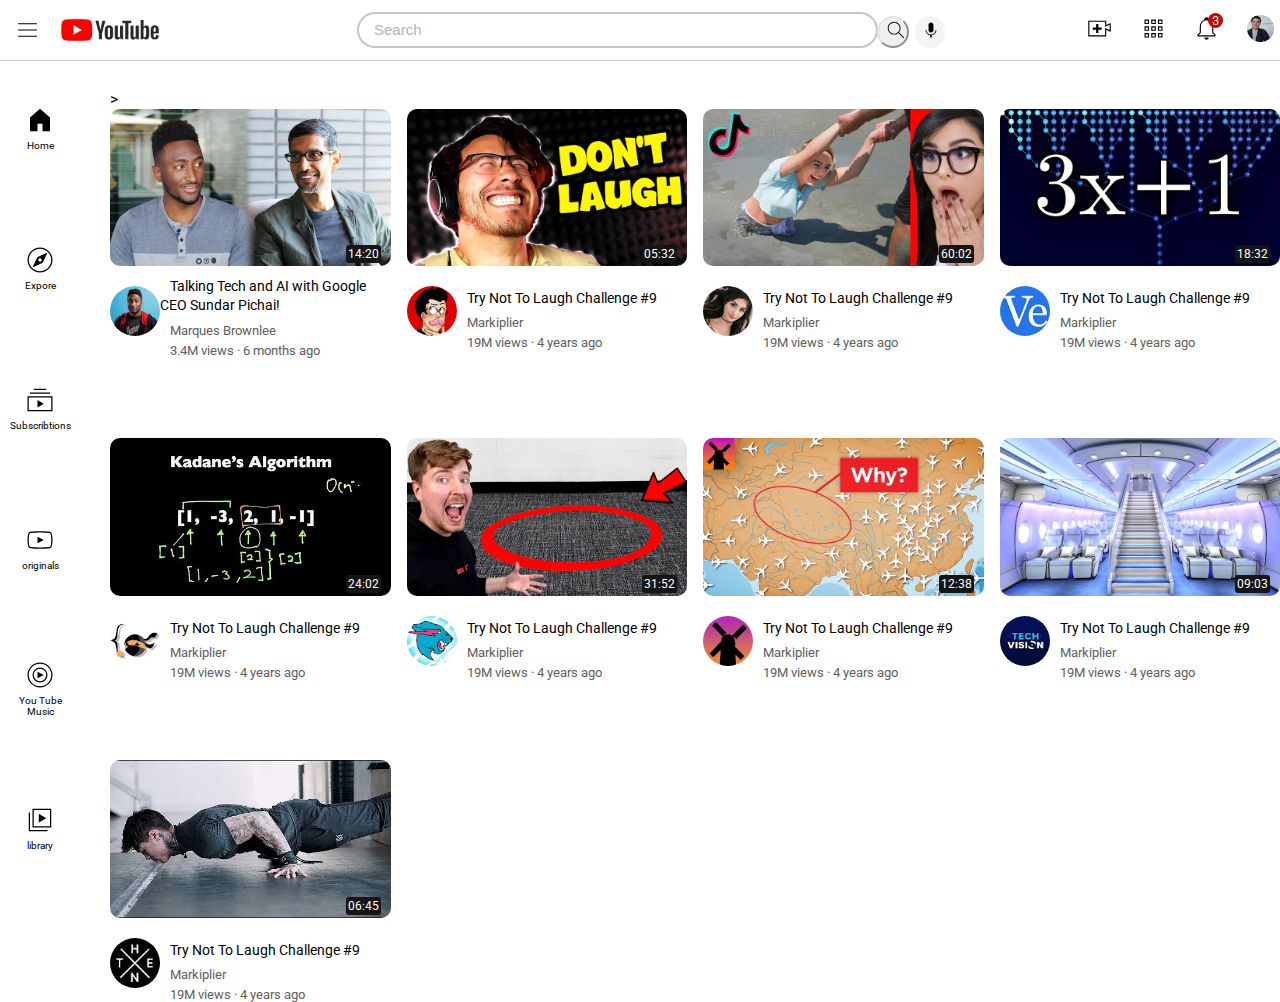
<file: index.html>
<!DOCTYPE html>
<html>
    <head>
        <title>youtube.com</title>
        <link rel="preconnect" href="https://fonts.googleapis.com">
        <link rel="preconnect" href="https://fonts.gstatic.com" crossorigin>
        <link href="https://fonts.googleapis.com/css2?family=Roboto:wght@300;500&display=swap" rel="stylesheet">
        
       <link rel="stylesheet" href="youtube.css">
       <style>
    
    body{
    margin: 0;
    padding-top: 90px;
    padding-left: 110px;
    font-family: Roboto, Arial, Helvetica, sans-serif;
    }
    .search-bar{
    font-size: 13px;
    color:black;
    margin-left: 12px;
    border-style: solid;
    border-color: rgb(199, 197, 197);
    border-radius: 20px;
    height: 30px;
    padding-left: 15px;
    flex: 1; 
    }
    .search-bar::placeholder{  
    font-size: 15px;
    color: rgb(182, 178, 178);
    }
    .thumbnail{
    width: 100%;
    display: block;
    cursor: pointer;
    border-radius: 10px; 
    }     
    .profile-icon{
    height: 50px;
    width: 100%;
    border-radius: 25px;
    border: none;
    display: inline-block;
    margin-top: 10px;
    cursor: pointer;
    position: relative;
    }
    .video-title{
    margin-bottom: 0;
    background-color: white;
    margin-top: 10px;
    cursor: pointer;
    
    }
    .profile-bar{
    position: relative;
    vertical-align: top;
    margin-top: 10px;
    background-color: rgb(255, 255, 255);
    }
    .video-author,.video-stats{
    font-size: 13px;
    color: rgb(96, 96, 96);
    margin-top: 9px;
    margin-bottom: 0;
    margin-left: 10px; 
    }
    .video-stats{
    margin-top: 5px;   
    }
    .title-text{
    margin-left: 10px;
    margin-bottom: 0;           
    font-size: 14px;
    font-weight: bold 500;
    text-decoration: none;
    color: black;
    
    
    }
    .info-bar{
    display: grid;
    grid-template-columns: 50px 1fr;
    }
    .video-grid{
    display: grid;
    grid-template-columns: 1fr 1fr 1fr;
    column-gap: 16px;
    row-gap: 80px;  
    }
    @media (max-width: 800px){
        .video-grid{
            grid-template-columns: 1fr 1fr;
        }
    }
    @media (min-width: 1000px){
        .video-grid{
            grid-template-columns: 1fr 1fr 1fr 1fr;
        }
    }
    .header{
        height: 60px;
        display: flex;
        flex-direction: row;
        justify-content: space-between;
        align-items: center;
        margin-bottom: 10px;
        position: fixed;
        top: 0px;
        left: 0px;
        right: 0px;
        background-color: white;
        border-bottom-width: 1px;
        border-bottom-style: solid;
        border-bottom-color: rgb(204, 201, 201);
        z-index: 1;
    }
    .left-sn{
                           
        align-items: center;
        display: flex;
    }
    .middle-sn{       
        max-width: 600px;        
        flex: 1;
        margin-left: 70px;
        margin-right: 30px;
        display: flex;
        align-items: center;
    }
    .right-sn{
        
        padding-top: 10px;
        width: 200px;
        display: flex;
        align-items: center;
        justify-content: space-between;
        flex-shrink: 0;
    }
    .utube-logo{
        height: 60px;
        width: 120px;
        
    }
    .hamburger-menu{
        height: 25px;
        width: 45px;
        margin-left: 5px;
    }
    .left-logos{
        height: 27px;
        margin-bottom: 10px;
        margin-right: 0px;
    }
    .left-buttons{
        border: none;
        background-color: white;
        position: relative;
        white-space: nowrap;
    }
    .left-buttons:hover{
        cursor: pointer;
    }
    .search-button{
        width: 32px;
        height: 32px;
        margin-top:  3px;
        border-radius: 16px;
        border-color: rgb(226, 226, 226);
        vertical-align: top;
        margin-left: -1px;
        position: relative;
    }
    .voice-button{
        width: 30px;
        height: 32px;
        border-radius: 15px;
        margin-top: 3px;
        border-width: 1px;
        border-color: rgb(224, 221, 221);
        background-color: rgb(244, 244, 244);
        border: none;
        vertical-align: top;
        margin-left: 6px;
        position: relative;
        white-space: nowrap;
    }
    .search-image{
    height: 22px;
    margin-right: 5px;
    }
    .voice-image{
        width: 20px;
        margin-right: 5px; 
    }
    .side-bar{
        position: fixed;
        bottom: 0px;
        top: 60px;
        left: 0px;
        display: flex;
        flex-direction: column;
        width: 80px;
        align-items: center;
    }
    .side-bar-images{
        width: 30px;
        height: 40px;
    }
    .side-bar-buttons{
        width: 80px;
        flex: 1;
        padding-bottom: 10px;
        background-color: white;
        border: none;
        cursor: pointer;
        display: flex;
        flex-direction: column;
        align-items: center;
        justify-content: center;       
    }
    .side-bar-names{
        font-size: 10px;
        font-family: Roboto, Arial, Helvetica, sans-serif;
    }
    .side-bar-buttons:hover{
        background-color: rgb(236, 232, 232);
    }
    .time-stamp{
       
        position: absolute;
        bottom: 3px;
        right: 10px;
        background-color: rgb(21, 21, 21);
        color: white;
        font-family: Roboto;
        font-size: 12px;
        border-radius: 3px;
        padding: 2px;
       
        
    }
    .video-image{
        position: relative;      
    }
    .notification-count{
        position: absolute;
        top: -1px;
        right: 3px;
        background-color: rgb(205, 4, 4);
        color: white;
        font-family: Roboto;
        border-radius: 10px;
        width: 15px;
    }
    .tool-tip{
        background-color: rgb(121, 119, 119);
        padding: 4px;
        padding-left: 3px;
        padding-right: 3px;
        bottom: -40px;
        border-radius: 3px;
        color: white;
        position: absolute;
        opacity: 0;
        right: 3px;
        pointer-events: none;
        transition: opacity 0.3s;
    }
    .search-button:hover .tool-tip,
    .voice-button:hover .tool-tip,
    .left-buttons:hover .tool-tip{
        opacity: 1;   
    }
    
  
    
    

   
       </style>
    </head>
    
    <body>
        
        <header class="header">
            <div class="left-sn">
                <img class="hamburger-menu"  src="images/logos/hamburger-menu.svg" >
                <img class="utube-logo" src="images/360_F_300389025_b5hgHpjDprTySl8loTqJRMipySb1rO0I.jpg" >
            </div>
            <div class="middle-sn">
                <input class="search-bar" type="text" placeholder="Search">
                <button class="search-button">
                    <img class="search-image"  src="images/logos/search.svg" alt="">
                    <div class="tool-tip">search</div>
                </button>
                <button class="voice-button">
                    <img class="voice-image"  src="images/logos/voice-search-icon.svg" alt="">
                    <div class="tool-tip">Search with your voice</div>
                </button>
                
            </div>
            <div class="right-sn">
                <div>
                    <button class="left-buttons">
                    <img class="left-logos" src="images/logos/upload.svg" >
                    <div class="tool-tip">Create</div>
                </button>
                </div>
                <div>
                    <button class="left-buttons">
                    <img class="left-logos" src="images/logos/youtube-apps.svg" alt="">
                    <div class="tool-tip">Youtube apps</div>
                </button>
                </div>
                <div>
                    <button class="left-buttons">
                    <img class="left-logos" src="images/logos/notifications.svg" alt="">
                    <div class="notification-count">3</div>
                    <div class="tool-tip">Notifications</div>
                </button>
                </div>
                <div>
                    <button class="left-buttons">
                    <img class="left-logos" src="images/logos/my-channel.jpeg" alt="">
                    <div class="tool-tip">My channel</div>
                </button>
                </div>
            </div>            
        </header>>

        <nav class="side-bar">
            <button class="side-bar-buttons">
                <img class="side-bar-images" src="images/logos/home.svg" alt="">
                <div class="side-bar-names">Home</div>
            </button>
            <button class="side-bar-buttons">
                <img class="side-bar-images" src="images/logos/explore.svg" alt="">
                <div class="side-bar-names">Expore</div>
            </button>
            <button class="side-bar-buttons">
                <img class="side-bar-images" src="images/logos/subscriptions.svg" alt="">
                <div class="side-bar-names" >Subscribtions</div>
            </button>
            <button class="side-bar-buttons">
                <img class="side-bar-images" src="images/logos/originals.svg" alt="">
                <div class="side-bar-names">originals</div>
            </button>
            <button class="side-bar-buttons">
                <img class="side-bar-images" src="images/logos/youtube-music.svg" alt="">
                <div class="side-bar-names">You Tube Music</div>
            </button>
            <button class="side-bar-buttons">
                <img class="side-bar-images" src="images/logos/library.svg" alt="">
                <div class="side-bar-names">library</div>
            </button>
            
        </nav>

        <main>
            <div class="video-grid">
                <div class="video-preview">
                    <div class="video-image">
                    <a href="https://www.youtube.com/watch?v=n2RNcPRtAiY" target="_blank">
                        <img class="thumbnail" src="images/thumbnail-1.webp" alt="">
                    </a>
                        <div class="time-stamp">14:20</div>
                    </div>
                    <div class="info-bar">
                        <div class="profile-bar">
                            <img class="profile-icon" src="images/channel-1.jpeg" >
                        </div>
                        <div class="video-title">
                            <a href="https://www.youtube.com/watch?v=n2RNcPRtAiY" target="_blank" class="title-text">Talking Tech and AI with Google CEO Sundar Pichai!</a>
                            <p class="video-author">Marques Brownlee</p>
                            <p class="video-stats">3.4M views &#183; 6 months ago</p>
                        </div>                                   
                    </div>
                </div>
    
                <div class="video-preview">
                    <div class="video-image">
                        <img class="thumbnail" src="images/thumbnail-2.webp" alt="">
                        <div class="time-stamp">05:32</div>
                    </div>
                    <div class="info-bar">
                        <div class="profile-bar">
                            <img class="profile-icon" src="images/channel-2.jpeg" alt="">
                        </div>
                        <div class="video-title">
                            <p class="title-text">Try Not To Laugh Challenge #9</p>
                            <p class="video-author">Markiplier</p>
                            <p class="video-stats">19M views &#183; 4 years ago</p>
                        </div>
                    </div>
                </div>
    
                <div class="video-preview">
                    <div class="video-image">
                        <img class="thumbnail" src="images/thumbnail-3.webp" alt="">
                        <div class="time-stamp">60:02</div>
                    </div>
                    <div class="info-bar">
                        <div class="profile-bar">
                            <img class="profile-icon" src="images/channel-3.jpeg" alt="">
                        </div>
                        <div class="video-title">
                            <p class="title-text">Try Not To Laugh Challenge #9</p>
                            <p class="video-author">Markiplier</p>
                            <p class="video-stats">19M views &#183; 4 years ago</p>
                        </div>
                    </div>
                </div>
    
                <div class="video-preview">
                    <div class="video-image">
                        <img class="thumbnail" src="images/thumbnail-4.webp" alt="">
                        <div class="time-stamp">18:32</div>
                    </div>
                    <div class="info-bar">
                        <div class="profile-bar">
                            <img class="profile-icon" src="images/channel-4.jpeg" alt="">
                        </div>
                        <div class="video-title">
                            <p class="title-text">Try Not To Laugh Challenge #9</p>
                            <p class="video-author">Markiplier</p>
                            <p class="video-stats">19M views &#183; 4 years ago</p>
                        </div>
                    </div>
                </div>
    
                <div class="video-preview">
                    <div class="video-image">
                        <img class="thumbnail" src="images/thumbnail-5.webp" alt="">
                        <div class="time-stamp">24:02</div>
                    </div>
                    <div class="info-bar">
                        <div class="profile-bar">
                            <img class="profile-icon" src="images/channel-5.jpeg" alt="">
                        </div>
                        <div class="video-title">
                            <p class="title-text">Try Not To Laugh Challenge #9</p>
                            <p class="video-author">Markiplier</p>
                            <p class="video-stats">19M views &#183; 4 years ago</p>
                        </div>
                    </div>
                </div>
    
                <div class="video-preview">
                    <div class="video-image">
                        <img class="thumbnail" src="images/thumbnail-6.webp" alt="">
                        <div class="time-stamp">31:52</div>
                    </div>
                    <div class="info-bar">
                        <div class="profile-bar">
                            <img class="profile-icon" src="images/channel-6.jpeg" alt="">
                        </div>
                        <div class="video-title">
                            <p class="title-text">Try Not To Laugh Challenge #9</p>
                            <p class="video-author">Markiplier</p>
                            <p class="video-stats">19M views &#183; 4 years ago</p>
                        </div>
                    </div>
                </div>

                <div class="video-preview">
                    <div class="video-image">
                        <img class="thumbnail" src="images/thumbnail-7.webp" alt="">
                        <div class="time-stamp">12:38</div>
                    </div>
                    <div class="info-bar">
                        <div class="profile-bar">
                            <img class="profile-icon" src="images/channel-7.jpeg" alt="">
                        </div>
                        <div class="video-title">
                            <p class="title-text">Try Not To Laugh Challenge #9</p>
                            <p class="video-author">Markiplier</p>
                            <p class="video-stats">19M views &#183; 4 years ago</p>
                        </div>
                    </div>
                </div>

                <div class="video-preview">
                    <div class="video-image">
                        <img class="thumbnail" src="images/thumbnail-8.webp" alt="">
                        <div class="time-stamp">09:03</div>
                    </div>
                    <div class="info-bar">
                        <div class="profile-bar">
                            <img class="profile-icon" src="images/channel-8.jpeg" alt="">
                        </div>
                        <div class="video-title">
                            <p class="title-text">Try Not To Laugh Challenge #9</p>
                            <p class="video-author">Markiplier</p>
                            <p class="video-stats">19M views &#183; 4 years ago</p>
                        </div>
                    </div>
                </div>

                <div class="video-preview">
                    <div class="video-image">
                        <img class="thumbnail" src="images/thumbnail-9.webp" alt="">
                        <div class="time-stamp">06:45</div>
                    </div>
                    <div class="info-bar">
                        <div class="profile-bar">
                            <img class="profile-icon" src="images/channel-9.jpeg" alt="">
                        </div>
                        <div class="video-title">
                            <p class="title-text">Try Not To Laugh Challenge #9</p>
                            <p class="video-author">Markiplier</p>
                            <p class="video-stats">19M views &#183; 4 years ago</p>
                        </div>
                    </div>
                </div>
            </div>
        </main>

    </body>
</html>
</file>
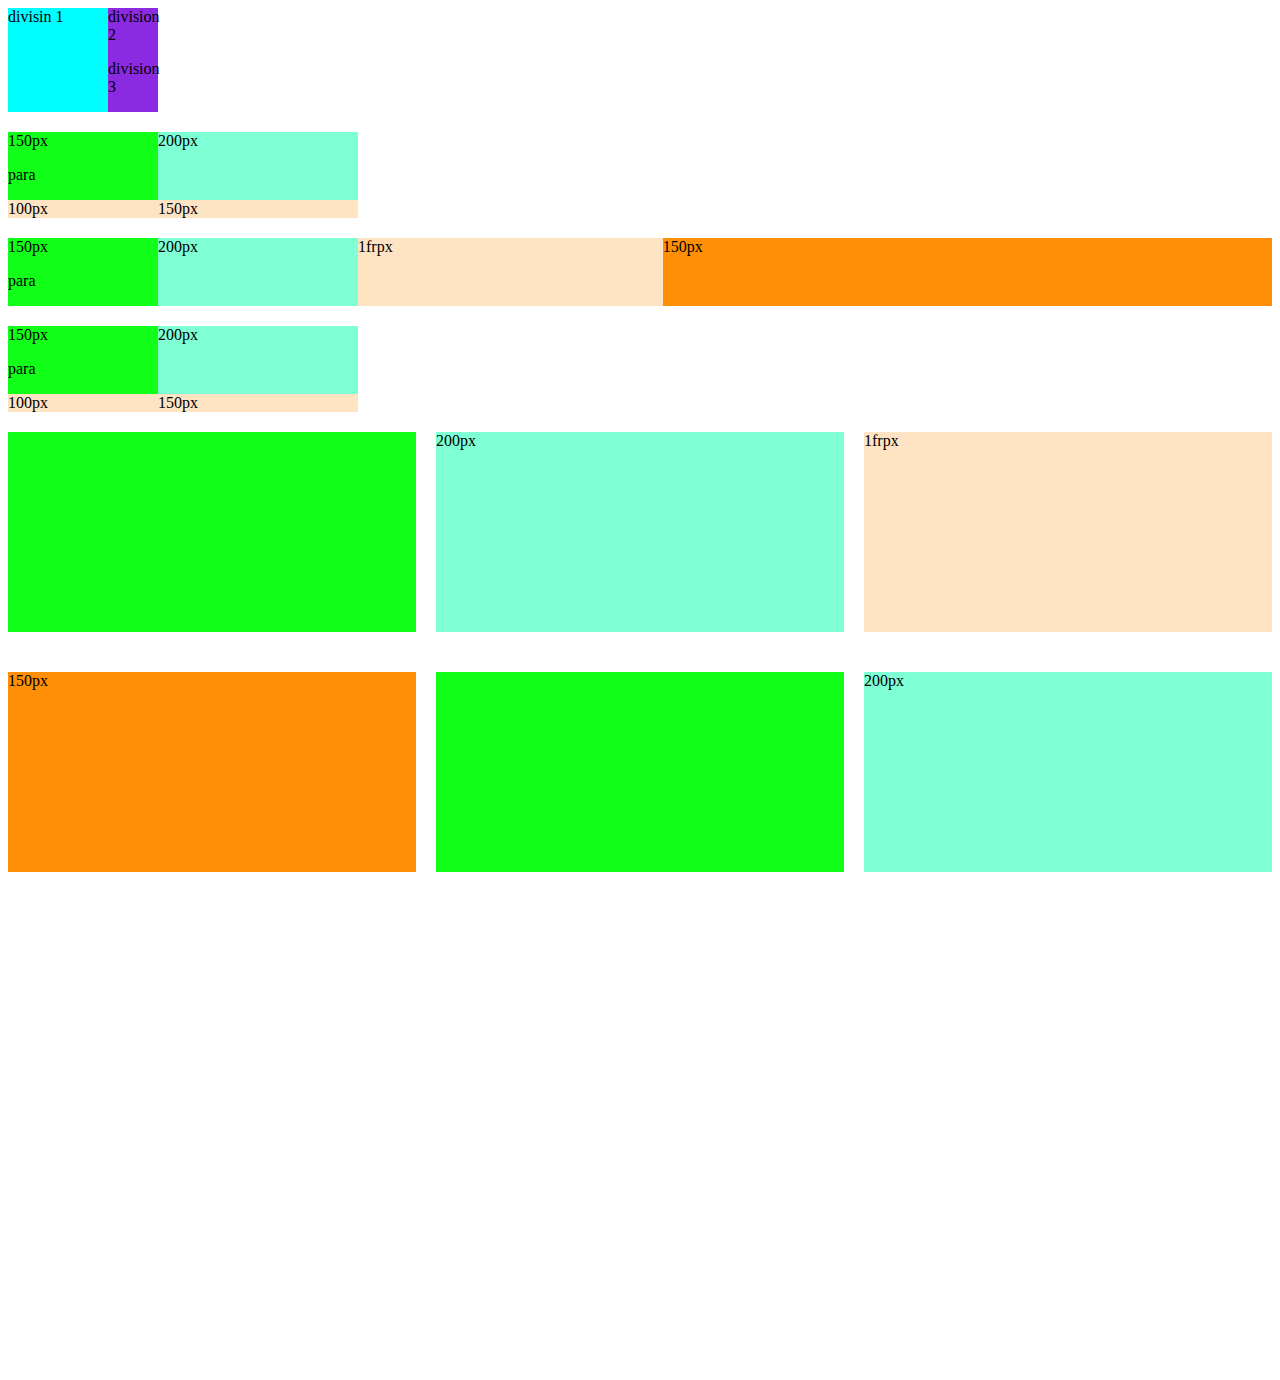
<file: cssgrid.html>
<!DOCTYPE html>
<html>
    <head>
        <title>Grid practice</title>
    </head>
    <body style="padding-bottom: 500px;">
        <div style="display: grid;
        grid-template-columns: 100px 50px;">
            <div style="background-color: aqua;">
                divisin 1
            </div>
            <div style="background-color: blueviolet;">
                division 2
                <p>division 3</p>
            </div>
        </div>

        <div style="display: grid;
        grid-template-columns: 150px 200px;
        margin-top: 20px;">
            <div style="background-color: rgb(17, 255, 25);"> 
                150px
                <p>para</p>
            </div>
            <div style="background-color: aquamarine;">200px</div>
            <div style="background-color: bisque;">100px</div>
            <div style="background-color: bisque;">150px</div>
        </div>

        <div style="display: grid;
        grid-template-columns: 150px 200px 1fr 2fr;
        margin-top: 20px;">
            <div style="background-color: rgb(17, 255, 25);"> 
                150px
                <p>para</p>
            </div>
            <div style="background-color: aquamarine;">200px</div>
            <div style="background-color: bisque;">1frpx</div>
            <div style="background-color: rgb(255, 143, 6);">150px</div>
        </div>

        <div style="display: grid;
        grid-template-columns: 150px 200px;
        margin-top: 20px;">
            <div style="background-color: rgb(17, 255, 25);"> 
                150px
                <p>para</p>
            </div>
            <div style="background-color: aquamarine;">200px</div>
            <div style="background-color: bisque;">100px</div>
            <div style="background-color: bisque;">150px</div>
        </div>

        <div style="display: grid;
        grid-template-columns: 1fr 1fr 1fr;
        margin-top: 20px; column-gap: 20px; row-gap: 40px;">
            <div style="background-color: rgb(17, 255, 25); height: 200px;"> </div>
            <div style="background-color: aquamarine;height: 200px;">200px</div>
            <div style="background-color: bisque;height: 200px;">1frpx</div>
            <div style="background-color: rgb(255, 143, 6);height: 200px;">150px</div>
            <div style="background-color: rgb(17, 255, 25); height: 200px;"> </div>
            <div style="background-color: aquamarine;height: 200px;">200px</div>
        </div>
    </body>
</html>
</file>
<file: youtube.css>
p{
    font-family: Roboto,Arial;
}
.search-bar{
    font-size: 13px;
    color:black;
    margin-left: 12px;
    border-style: solid;
    border-color: rgb(199, 197, 197);
    border-radius: 20px;
    height: 20px;
    width: 200px;
    padding-left: 15px;
    display: block;
    }
    .thumbnail{
        width: 100%;
        display: block;
     
    }      
    
    .profile-icon{
    height: 50px;
    width: 100%;
    border-radius: 25px;
    border: none;
    display: inline-block;
    margin-top: 10px;
    }
    .video-title{
    margin-bottom: 0;
    background-color: grey;
    margin-top: 10px;
    }
    .profile-bar{
    
    vertical-align: top;
    margin-top: 10px;
    background-color: grey;
    }
    .video-author,.video-stats{
    font-size: 13px;
    color: rgb(96, 96, 96);
    margin-top: 9px;
    margin-bottom: 0;
    margin-left: 10px;
    
    }
    .video-stats{
    margin-top: 5px;
    
    }
    .title-text{
    margin-left: 10px;
    margin-bottom: 0;           
    font-size: 14px;
    font-weight: bold 500;
    }
    .info-bar{
    display: grid;
    grid-template-columns: 50px 1fr;
    }
    .video-grid{
    display: grid;
    grid-template-columns: 1fr 1fr 1fr;
    column-gap: 16px;
    row-gap: 80px;
    }
</file>
